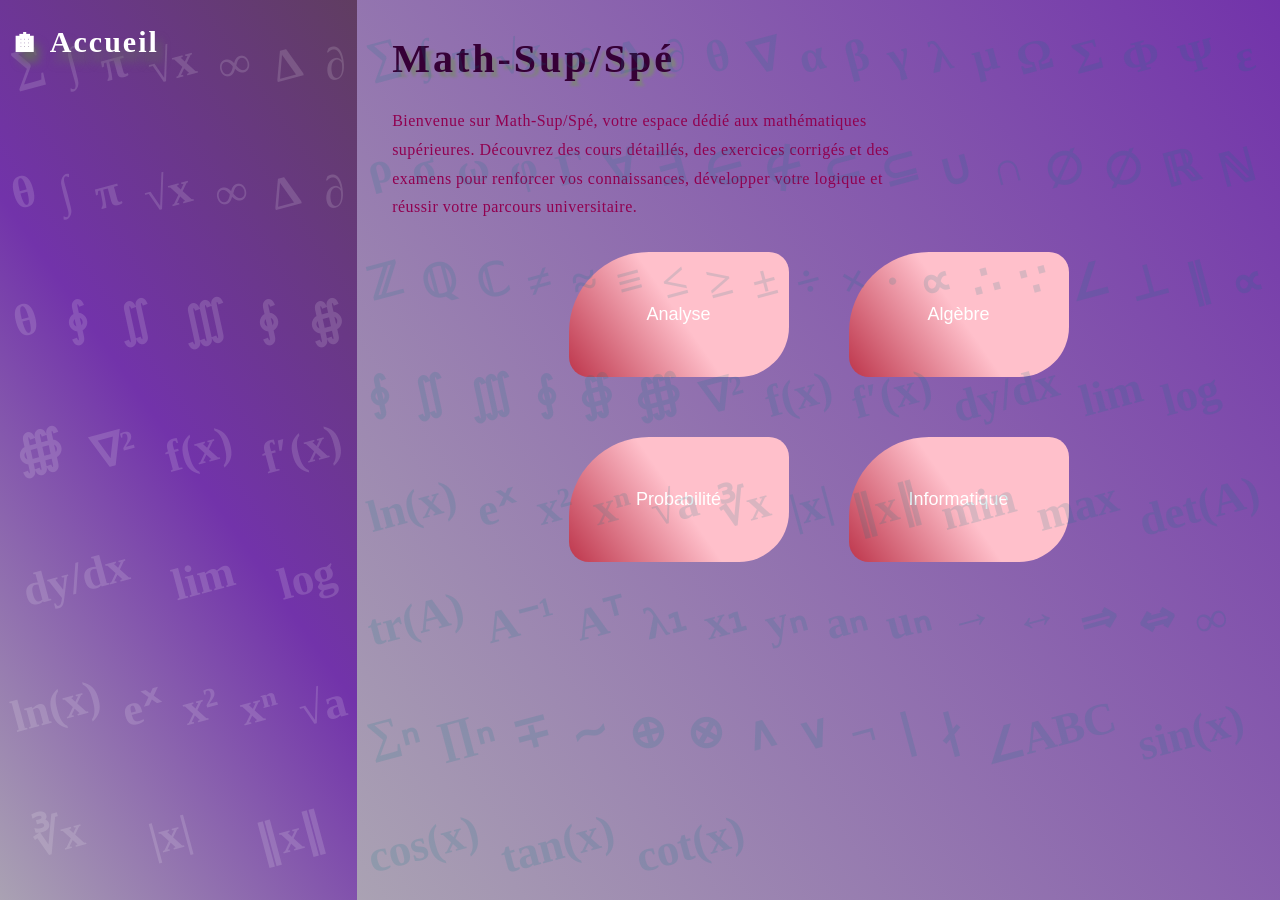
<file: Index.html>
<!doctype html>
<html lang="en">
  <head>
    <meta charset="UTF-8" />
    <meta name="viewport" content="width=device-width, initial-scale=1.0" />
    <title>Math-Sup/Spé</title>
    
  </head>
  <body>
    <style>
      body {
        margin: 0;
      }
      .page {
        display: flex;
        min-height: 100vh;
      }
      .gauche {
        width: 40%;
        background: linear-gradient(55deg, #AAA2B3, #7233aa, #603d61);
    
      }
      .h3 {
        margin-top: 15px;
        padding: 10px;
        color: white;
        letter-spacing: 2px;
        font-size: 30px;
        text-shadow: 5px 10px 10px rgb(102, 101, 101);
      }
      .droite {
        width: 100%;
        background: linear-gradient(55deg, #AAA2B3, #7233aa);
        padding: 15px;
      }
      .h1 {
        letter-spacing: 3px;
        padding: 10px;
        margin: 10px;
        font-size: 40px;
        font-weight: 900;
        color: rgb(54, 0, 54);
        text-shadow: 5px 5px 3px gray;
      }

      .gauche {
        animation: monter 1s ease-out both;
      }

      .h3 {
        animation: monter 1s ease-out both;
        animation-delay: 0.2s;
      }

      .droite {
        animation: monter 1.2s ease-out both;
        animation-delay: 0.2s;
      }

      .h1 {
        animation: monter 1s ease-out both;
        animation-delay: 0.4s;
      }
      @keyframes monter {
        from {
          opacity: 0;
          transform: translateY(-40px);
        }

        to {
          opacity: 1;
          transform: translateY(0);
        }
      }
.para1{
    font-size: 16px;
    line-height: 1.8;
    color: #910050;
    max-width: 500px;
    margin: 15px 20px;
    letter-spacing: 0.5px;
    animation: monter 1s ease-out both;
    animation-delay: 0.6s;

}
.img1{
     width: 110px;
    height: auto;
    display: block;
    margin: 10px auto;
    clip-path: circle();
    transform: translateY(-70px);
    
}

.math-symbols {
    position: absolute;
    inset: 0;
    display: flex;
    flex-wrap: wrap;
    justify-content: space-around;
    align-content: space-around;
    pointer-events: none;
}

.math-symbols span {
    color: rgba(255, 255, 255, 0.15);
    font-size: 45px;
    font-weight: bold;
    padding: 10px;
    transform: rotate(-15deg);
}

.h3 {
    position: relative;
    z-index: 1;


}
.img2{
     width: 110px;
    height: auto;
    display: block;
    margin: 10px auto;
    clip-path: circle();
    transform: translateY(-70px);

}
.img3{
     width: 110px;
    height: auto;
    display: block;
    margin: 10px auto;
    clip-path: circle();
    transform: translateY(-50px);
}
.boutons{
    display: grid;
    grid-template-columns: repeat(2, 1fr);
    gap: 60px;
    max-width: 500px;
    margin: 30px auto;
    
}
.boutons button {
    border: none;
    padding: 52px;
    border-radius: 80px 20px 50px;
    font-size: 18px;
    cursor: pointer;
    background: linear-gradient(55deg, rgb(189, 53, 75), pink, pink);
    color: white;
}
.smath {
    position: absolute;
    inset: 0;
    display: flex;
    flex-wrap: wrap;
    align-content: space-around;
    pointer-events: none;
}

.smath span {
    color: rgba(1, 120, 136, 0.15);
    font-size: 45px;
    font-weight: bold;
    padding: 10px;
    transform: rotate(-15deg);
}

.boutons button:hover {
    background: linear-gradient(30deg, rgb(1, 255, 234), rgb(8, 1, 94));
    transform: scale(1.1,1);
    transition: 0.8s;
}
    </style>
    <div class="page">
      <div class="gauche">
        <h3 class="h3"> 🏠︎ Accueil</h3>
       
         <div class="math-symbols">
        <span>∑</span>
        <span>∫</span>
        <span>π</span>
        <span>√x</span>
        <span>∞</span>
        <span>Δ</span>
        <span>∂</span>
        <span>θ</span>
        <span>∫</span>
        <span>π</span>
        <span>√x</span>
        <span>∞</span>
        <span>Δ</span>
        <span>∂</span>
        <span>θ</span>
        <span>∮</span>
<span>∬</span>
<span>∭</span>
<span>∮</span>
<span>∯</span>
<span>∰</span>
<span>∇²</span>
<span>f(x)</span>
<span>f′(x)</span>
<span>dy/dx</span>
<span>lim</span>
<span>log</span>
<span>ln(x)</span>
<span>eˣ</span>
<span>x²</span>
<span>xⁿ</span>
<span>√a</span>
<span>∛x</span>
<span>|x|</span>
<span>‖x‖</span>
    </div>
   
      </div>

      <div class="droite">
        <h1 class="h1">Math-Sup/Spé</h1>
        <p class="para1">
          Bienvenue sur Math-Sup/Spé, votre espace dédié aux mathématiques
          supérieures. Découvrez des cours détaillés, des exercices corrigés et
          des examens pour renforcer vos connaissances, développer votre logique
          et réussir votre parcours universitaire.
        </p>
        <div class="smath">
<span>∑</span>
<span>∫</span>
<span>π</span>
<span>√x</span>
<span>∞</span>
<span>Δ</span>
<span>∂</span>
<span>θ</span>
<span>∇</span>
<span>α</span>
<span>β</span>
<span>γ</span>
<span>λ</span>
<span>μ</span>
<span>Ω</span>
<span>Σ</span>
<span>Φ</span>
<span>Ψ</span>
<span>ε</span>
<span>ρ</span>
<span>σ</span>
<span>ω</span>
<span>φ</span>
<span>Γ</span>
<span>∀</span>
<span>∃</span>
<span>∈</span>
<span>∉</span>
<span>⊂</span>
<span>⊆</span>
<span>∪</span>
<span>∩</span>
<span>∅</span>
<span>∅</span>
<span>ℝ</span>
<span>ℕ</span>
<span>ℤ</span>
<span>ℚ</span>
<span>ℂ</span>
<span>≠</span>
<span>≈</span>
<span>≡</span>
<span>≤</span>
<span>≥</span>
<span>±</span>
<span>÷</span>
<span>×</span>
<span>·</span>
<span>∝</span>
<span>∴</span>
<span>∵</span>
<span>∠</span>
<span>⊥</span>
<span>∥</span>
<span>∝</span>
<span>∮</span>
<span>∬</span>
<span>∭</span>
<span>∮</span>
<span>∯</span>
<span>∰</span>
<span>∇²</span>
<span>f(x)</span>
<span>f′(x)</span>
<span>dy/dx</span>
<span>lim</span>
<span>log</span>
<span>ln(x)</span>
<span>eˣ</span>
<span>x²</span>
<span>xⁿ</span>
<span>√a</span>
<span>∛x</span>
<span>|x|</span>
<span>‖x‖</span>
<span>min</span>
<span>max</span>
<span>det(A)</span>
<span>tr(A)</span>
<span>A⁻¹</span>
<span>Aᵀ</span>
<span>λ₁</span>
<span>x₁</span>
<span>yₙ</span>
<span>aₙ</span>
<span>uₙ</span>
<span>→</span>
<span>↔</span>
<span>⇒</span>
<span>⇔</span>
<span>∞</span>
<span>∑ₙ</span>
<span>∏ₙ</span>
<span>∓</span>
<span>∼</span>
<span>⊕</span>
<span>⊗</span>
<span>∧</span>
<span>∨</span>
<span>¬</span>
<span>∣</span>
<span>∤</span>
<span>∠ABC</span>
<span>sin(x)</span>
<span>cos(x)</span>
<span>tan(x)</span>
<span>cot(x)</span>
</div>
        
            <div class="boutons">
    <button class="btnanalyse">Analyse</button>
    <button class="btnalgébre">Algèbre</button>
    <button>Probabilité</button>
    <button>Informatique</button>



        </div>
        

        </div>
      </div>
    </div>
    <script>
    document.querySelector(".btnanalyse").addEventListener("click", function() {
        window.location.href = "analyse.html";
    });
   
    document.querySelector(".btnalgébre").addEventListener("click", function() {
        window.location.href = "algébre.html";
    });

</script>
  </body>
</html>
</file>
